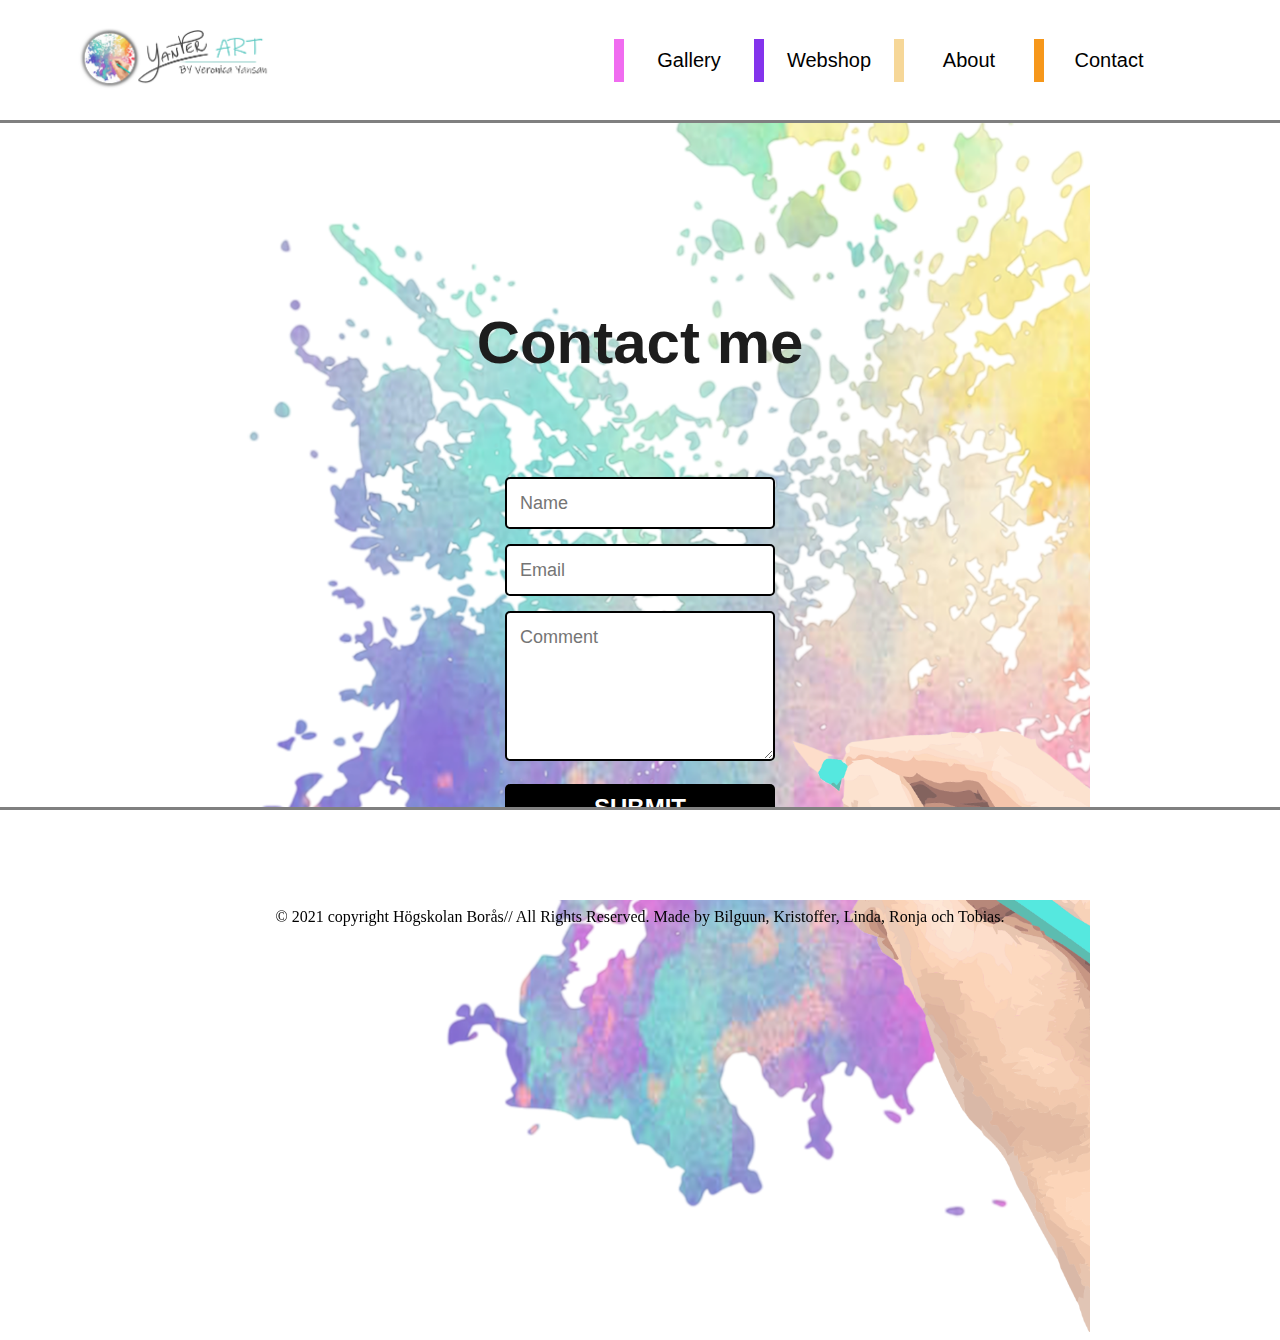
<file: contact.html>
<!DOCTYPE html>
<html lang="en">
<head>
    
    <link rel="stylesheet" href="style.css">
    <link rel="stylesheet" href="headstyle.css">
    <link rel="stylesheet" href="footerstyle.css">
    <link rel="stylesheet" href="contactstyle.css">
    <meta charset="UTF-8">
    <meta http-equiv="X-UA-Compatible" content="IE=edge">
    <meta name="viewport" content="width=device-width, initial-scale=1.0">
    <!-- Kod för kalla in sociala media logon i footern */-->
    <script nomodule src="https://unpkg.com/ionicons@5.5.2/dist/ionicons/ionicons.js"></script>
    <link rel="stylesheet" href="https://use.fontawesome.com/releases/v5.6.3/css/all.css" 
    integrity="sha384-UHRtZLI+pbxtHCWp1t77Bi1L4ZtiqrqD80Kn4Z8NTSRyMA2Fd33n5dQ8lWUE00s/" crossorigin="anonymous">
    <title>Contact</title>
    
    <script src="./header.js"></script>
    <script src="./footer.js"></script>
    
</head>
<body>
    <div class="bakgrund">
        <script type="text/javascript">header();</script>
    <div class="kontakt">
        <h1>Contact me</h1>
    </div>  
    
   
    <form onsubmit="myFunction()">      
        <input name="name" type="text" class="feedback-input" placeholder="Name" />   
        <input name="email" type="text" class="feedback-input" placeholder="Email" />
        <textarea name="text" class="feedback-input" placeholder="Comment"></textarea>
        <input type="submit" value="SUBMIT"/>
        
      </form>
    
    </div>
    <script>
        function myFunction() {
          alert("Thank you for getting in touch!");
         
        }
        </script>
   
</body>

<footer>
    <script type="text/javascript">footer();</script>
</footer>
</html>
</file>
<file: style.css>
body{
  height: 100%;
  align-items: center;
  display: flex;
  justify-content: center;
}
.route{
  max-width: 1400px;
  width: 100vh;
}
.container{
  width: 100%;
  max-width: 100%;
  margin-bottom: 300px;
  justify-content: center;  
}   

.image-gallery{ 
  display: grid;
  grid-template-columns: 1fr 1fr 1fr 1fr;
  grid-template-rows: auto;
  grid-gap: 1.5rem;
  grid-template-areas: 
  'img-1 img-10 img-7 img-7'
  'img-1 img-8 img-7 img-7'
  'img-3 img-5 img-6 img-11'
  'img-2 img-2 img-4 img-4'
  'img-2 img-2 img-4 img-4'
  'img-9 img-9 img-9 img-9'
  'img-9 img-9 img-9 img-9';
}

.image-gallery a{
  width: 100%;
  height: 25rem;
  background-position: center;
  background-repeat: no-repeat;
  background-size: cover;
  border-radius: 25px;
  position: relative;
  display: flex;
  align-items: center;
  justify-content: center; 
}

.image-gallery a::before{
  content: '';
  position: absolute;
  width: 100%;
  height: 100%;
  top: 0;
  left: 0;
  background-color: rgba(20, 20, 20, 0.8);
  opacity: 0;
  transition: opacity .5s;
  border-radius: 25px;
}
.image-gallery a:hover i,
.image-gallery a:hover::before{
  opacity: 60%;
}

.img-1{
  grid-area: img-1;
  min-height: 51.5rem;
  background-image: url("img1.jpg");
}

.img-2{
  grid-area: img-2;
  min-height: 51.5rem;
  background-image: url("img2.jpg");
}

.img-3{
  grid-area: img-3;
  background-image: url("img3.jpg");
}
.img-4{
  grid-area: img-4;
  min-height: 51.5rem;
  background-image: url("img4.jpg");
}
.img-5{
  grid-area: img-5;
  background-image: url("img5.jpg");
}
.img-6{
  grid-area: img-6;
  background-image: url("img6.jpg");
}
.img-7{
  grid-area: img-7;
  min-height: 51.5rem;
  background-image: url("img7.jpg");
}
.img-8{
  grid-area: img-8;
  background-image: url("img8.jpg");
}
.img-9{
  grid-area: img-9;
  min-height: 51.5rem;
  background-image: url("img9.jpg");
}
.img-10{
  grid-area: img-10;
  background-image: url("img10.jpg");
}
.img-11{
  grid-area: img-11;
  background-image: url("img11.jpg");
}

.welcome{
  font-size: 50px;
  font-family: 'Poppins', sans-serif;
  color: rgb(0, 0, 0);
  text-align: center;
  margin-top: 210px;
  margin-bottom: 100px;
}
@media screen and (max-width: 1100px){
  .image-gallery{
    grid-template-areas: 
    'img-1 img-1 img-7 img-7'
    'img-1 img-1 img-7 img-7'
    'img-10 img-10 img-8 img-8'
    'img-10 img-10 img-8 img-8'
    'img-3 img-3 img-5 img-5'
    'img-3 img-3 img-5 img-5'
    'img-6 img-6 img-11 img-11'
    'img-6 img-6 img-11 img-11'
    'img-2 img-2 img-4 img-4'
    'img-2 img-2 img-4 img-4'
    'img-9 img-9 img-9 img-9'
    'img-9 img-9 img-9 img-9';
  }
  .image-gallery a{
    height: 40rem;
    min-height: 40rem;
    width: 100%;
  }
  .welcome{
      font-size: 40px;
      font-family: 'Poppins', sans-serif;
      color: rgb(0, 0, 0);
      text-align: center;
      margin-top: 200px;
      margin-bottom: 50px;
      width: 100%;
  }
    
   @media screen and (max-width: 800px){
    .image-gallery{
      grid-template-areas: 
      'img-1 img-1 img-1 img-1'
      'img-10 img-10 img-10 img-10'
      'img-7 img-7 img-7 img-7'
      'img-8 img-8 img-8 img-8'
      'img-3 img-3 img-3 img-3'
      'img-5 img-5 img-5 img-5'
      'img-6 img-6 img-6 img-6'
      'img-11 img-11 img-11 img-11'
      'img-2 img-2 img-2 img-2'
      'img-4 img-4 img-4 img-4'
      'img-9 img-9 img-9 img-9';
    }
    .image-gallery a{
      height: 30rem;
      min-height: 30rem;
    
    }  
    .welcome{
      font-size: 30px;
      font-family: 'Poppins', sans-serif;
      color: rgb(0, 0, 0);
      text-align: center;
      margin-top: 200px;
      margin-bottom: 50px;
    } 

}
@media screen and (max-width: 500px){
  .image-gallery{
    grid-template-areas: 
    'img-1 img-1 img-1 img-1'
    'img-10 img-10 img-10 img-10'
    'img-7 img-7 img-7 img-7'
    'img-8 img-8 img-8 img-8'
    'img-3 img-3 img-3 img-3'
    'img-5 img-5 img-5 img-5'
    'img-6 img-6 img-6 img-6'
    'img-11 img-11 img-11 img-11'
    'img-2 img-2 img-2 img-2'
    'img-4 img-4 img-4 img-4'
    'img-9 img-9 img-9 img-9';
  }
  .image-gallery a{
    height: 20rem;
    min-height: 20rem;
  }
  .welcome{
    font-size: 30px;
    font-family: 'Poppins', sans-serif;
    color: rgb(0, 0, 0);
    text-align: center;
    margin-top: 200px;
    margin-bottom: 50px;
  } 
}
}
</file>
<file: headstyle.css>
header{
    display:grid;
    grid-auto-columns: 1fr;
    grid-auto-flow: column;
    grid-template-columns: 35% 65%;
    background-color: white;
    position: fixed;
    right: 0;
    left: 0;
    z-index: 999;
    height: 120px;
    top: 0;
    border-style: solid;
    border-top: hidden;
    border-left: hidden;
    border-right: hidden;
    border-color: grey;
}
header div{
    grid-row: 1 ;
    text-align: center;
  }
#test .icon{
display: none;  
color: black;
width: 20%;

}  

#test{
    display: flex;
    align-items: center;
    justify-content: center; 
}

.logo img{
    width: 75%;
    max-width:80%;
    margin:10px 0;
    position: relative;
}

#test a{
   float: left;
   display: block;
   font-size: 20px;
   margin-left: 30px;
   font-family: 'Poppins', sans-serif;
   font-weight: 500;
}

.logo {
    display: flex;
    align-items: center;
    justify-content: center;
    position: relative; top: 5px; right: 50px;
    margin: 5px auto;
    width: 280px;
    height: 100px;
    background: white;
    border-radius: 75px;
    letter-spacing: 2px;
    transition: 1s box-shadow;
    
  }
  
  .logo:hover {
    box-shadow: 0 5px 35px 0px rgba(0,0,0,.1);
  }
  
  .logo:hover::before, .logo:hover::after {
    display: block;
    content: '';
    position: absolute;
    width: 250px;
    height: 100px;
    background: #FDA8CF;
    border-radius: 75px;
    z-index: -1;
    animation: 1s clockwise infinite;
  }
  
  .logo:hover:after {
    background: #F3CE5E;
    animation: 2s counterclockwise infinite;
  }
  
  @keyframes clockwise {
    0% {
      top: -5px;
      left: 0;
    }
    12% {
      top: -2px;
      left: 2px;
    }
    25% {
      top: 0;
      left: 5px;    
    }
    37% {
      top: 2px;
      left: 2px;
    }
    50% {
      top: 5px;
      left: 0;    
    }
    62% {
      top: 2px;
      left: -2px;
    }
    75% {
      top: 0;
      left: -5px;
    }
    87% {
      top: -2px;
      left: -2px;
    }
    100% {
      top: -5px;
      left: 0;    
    }
  }
  
  @keyframes counterclockwise {
    0% {
      top: -5px;
      right: 0;
    }
    12% {
      top: -2px;
      right: 2px;
    }
    25% {
      top: 0;
      right: 5px;    
    }
    37% {
      top: 2px;
      right: 2px;
    }
    50% {
      top: 5px;
      right: 0;    
    }
    62% {
      top: 2px;
      right: -2px;
    }
    75% {
      top: 0;
      right: -5px;
    }
    87% {
      top: -2px;
      right: -2px;
    }
    100% {
      top: -5px;
      right: 0;    
    }
  }

  nav{
    float: none; 
    clear: both;
    background: rgb(255, 255, 255);
  }
  
  nav ul {
    list-style-type: none;
    margin: 0px;
    padding: 0px;
   
  }
  
  nav li{
    display: inline;
    float: left; 
    width: 140px;
  }
  
  nav li a{
    display: block; 
    width: 100%; 
    padding: 10px; 
    border-left: 5px solid; 
    position: relative; 
    z-index: 2;
    text-decoration: none;
    color: rgb(0, 0, 0);
    box-sizing: border-box;  
    -moz-box-sizing: border-box;  
    -webkit-box-sizing: border-box; 
  }
    
  nav li a:hover{ border-bottom: 0px; color: #fff;}
  nav li:first-child a{ border-left: 10px solid #f06cf0; }
  nav li:nth-child(2) a{ border-left: 10px solid #8333ec; }
  nav li:nth-child(3) a{ border-left: 10px solid #f6d798; }
  nav li:nth-child(4) a{ border-left: 10px solid #f6971a; }
  nav li:last-child a{ border-left: 10px solid #080808; }
  
  nav li a:after { 
    content: "";
    height: 100%; 
    left: 0; 
    top: 0; 
    width: 0px;  
    position: absolute; 
    transition: all 0.3s ease 0s; 
    -webkit-transition: all 0.3s ease 0s; 
    z-index: -1;
  }
  
  nav li a:hover:after{ width: 100%; }
  nav li:first-child a:after{ background: #f06cf0; }
  nav li:nth-child(2) a:after{ background: #8333ec; }
  nav li:nth-child(3) a::after{ background:  #f6d798; }
  nav li:nth-child(4) a::after{ background:  #f6971a; }
  nav li:last-child a:after{ background: #352c88; }
 
  
  @media screen and (max-width:500px){
    #test a
     {display: none;}
    #test a.icon {
      float: right;
      display: block;
      margin: auto;
    }
      .logo{
      max-width: 220px;
      margin-left: 55px;
    }
    .logo:hover::before, .logo:hover::after{
      max-width: 220px;
    }
  }

  @media screen and (max-width:500px) {
    #test.responsive {position: relative;}
    #test.responsive .icon {
      position: absolute;
      left: 0;
      top: 0;
    }
    #test.responsive a {
      float: none;
      display: block;
      text-align: left;
    }
  }
</file>
<file: footerstyle.css>
#footer{

    background-color: rgb(255, 255, 255);  
    position: fixed;
    right: 0;
    left: 0;
    z-index: 999;
    height: 10%;
    bottom: 0;
    border-color: grey;
    border-style: solid;
    border-bottom: hidden;
    border-left: hidden;
    border-right: hidden;
    
   
}


#foot {
    display: flex;
    align-items: center;
    justify-content: center;
    
  }
  
  #foot li {
    list-style: none;
  }
  
  #foot li a {
    width: 60px;
    height: 60px;
    background-color: #fff;
    text-align: center;
    line-height: 60px;
    font-size: 35px;
    margin: 0 5px;
    display: block;
    border-radius: 50%;
    position: relative;
    overflow: hidden;
    border: 3px solid #fff;
    z-index: 1;
  }
  
  #foot li a .icon {
    position: relative;
    color: #262626;
    transition: .5s;
    z-index: 3;
  }
  
  #foot li a:hover .icon {
    color: #fff;
    transform: rotateY(360deg);
  }
  
  #foot li a:before {
    content: "";
    position: absolute;
    top: 100%;
    left: 0;
    width: 100%;
    height: 100%;
    background: #f00;
    transition: .5s;
    z-index: 2;
  }
  
  #foot li a:hover:before {
    top: 0;
  }
  
  #foot li:nth-child(1) a:before{
    background: #3b5999;
  }
  
  #foot li:nth-child(2) a:before{
    background: #ee55c0;
  }
  
  #foot li:nth-child(3) a:before {
    background: #f80c0c;
  }
  
  #foot li:nth-child(4) a:before {
    background: #dd4b39;
  }
 
  #text{
    text-align: center;
  }
  
  .copytext{
   
    text-align: center;
    
  }
</file>
<file: contactstyle.css>
form {
   max-width:30%; 
   margin:500px auto;
   margin-top: 100px;
  
  }

.feedback-input {
  color:black;
  font-family: Helvetica, Arial, sans-serif;
  font-weight:500;
  font-size: 18px;
  border-radius: 5px;
  line-height: 22px;
  
  border:2px solid black;
  transition: all 0.3s;
  padding: 13px;
  margin-bottom: 15px;
  width:100%;
  box-sizing: border-box;
  outline:0;
}

.feedback-input:focus { border:2px solid black
  9; }

textarea {
  height: 150px;
  line-height: 150%;
  resize:vertical;
}

[type="submit"] {
  font-family: 'Montserrat', Arial, Helvetica, sans-serif;
  width: 100%;
  background:black;
  border-radius:5px;
  border:0;
  cursor:pointer;
  color:white;
  font-size:24px;
  padding-top:10px;
  padding-bottom:10px;
  transition: all 0.3s;
  margin-top:4px;
  font-weight:700;
}
[type="submit"]:hover { background:grey; }

.bakgrund{
  max-width: 1400px;
  width: 100vh;
  height: 100%;
  background-image: url("logo111.png");
  background-repeat: no-repeat;
  background-size: cover;
 
}

.kontakt{
  font-size: 30px;
  font-family: 'Poppins', sans-serif;
  color: rgb(29, 29, 29);
  margin-top: 300px;
  text-align: center;
}
@media screen and (max-width:500px){
  form{
   max-width: 60%;
  }
}
</file>
